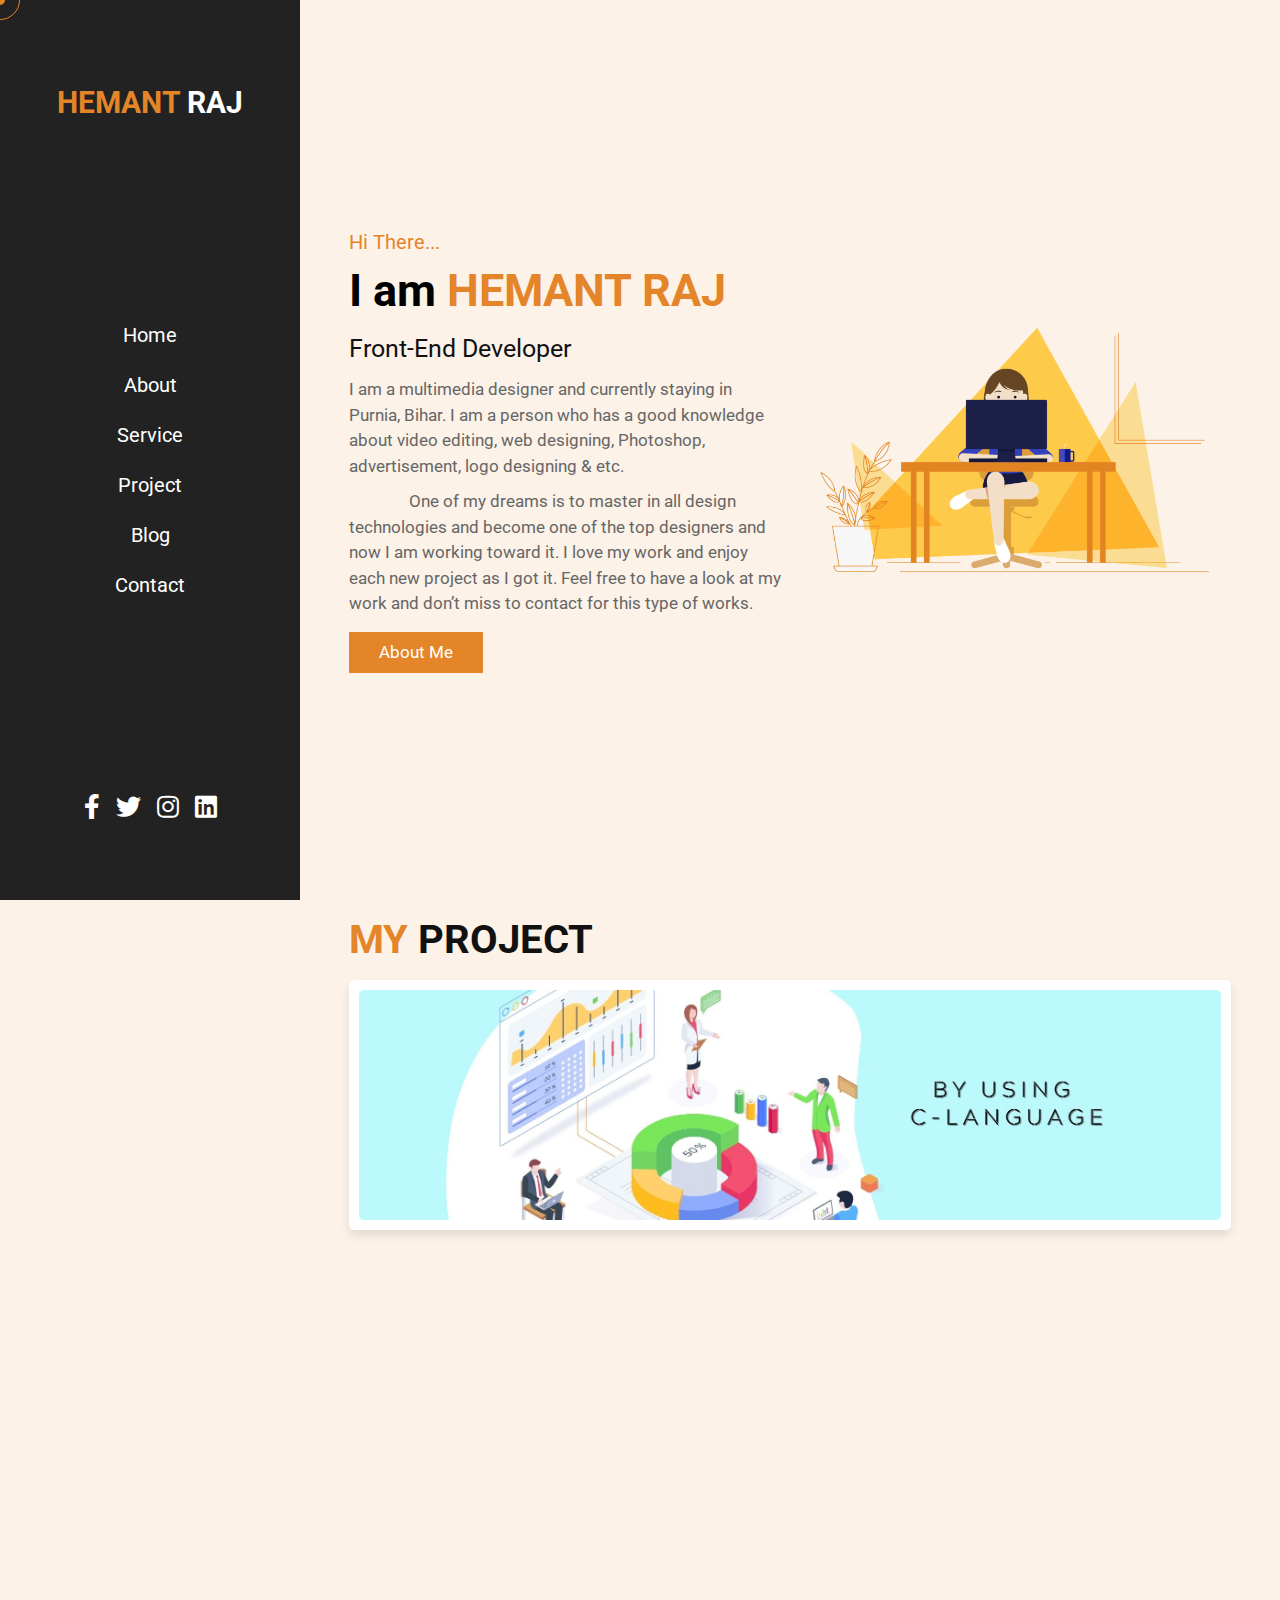
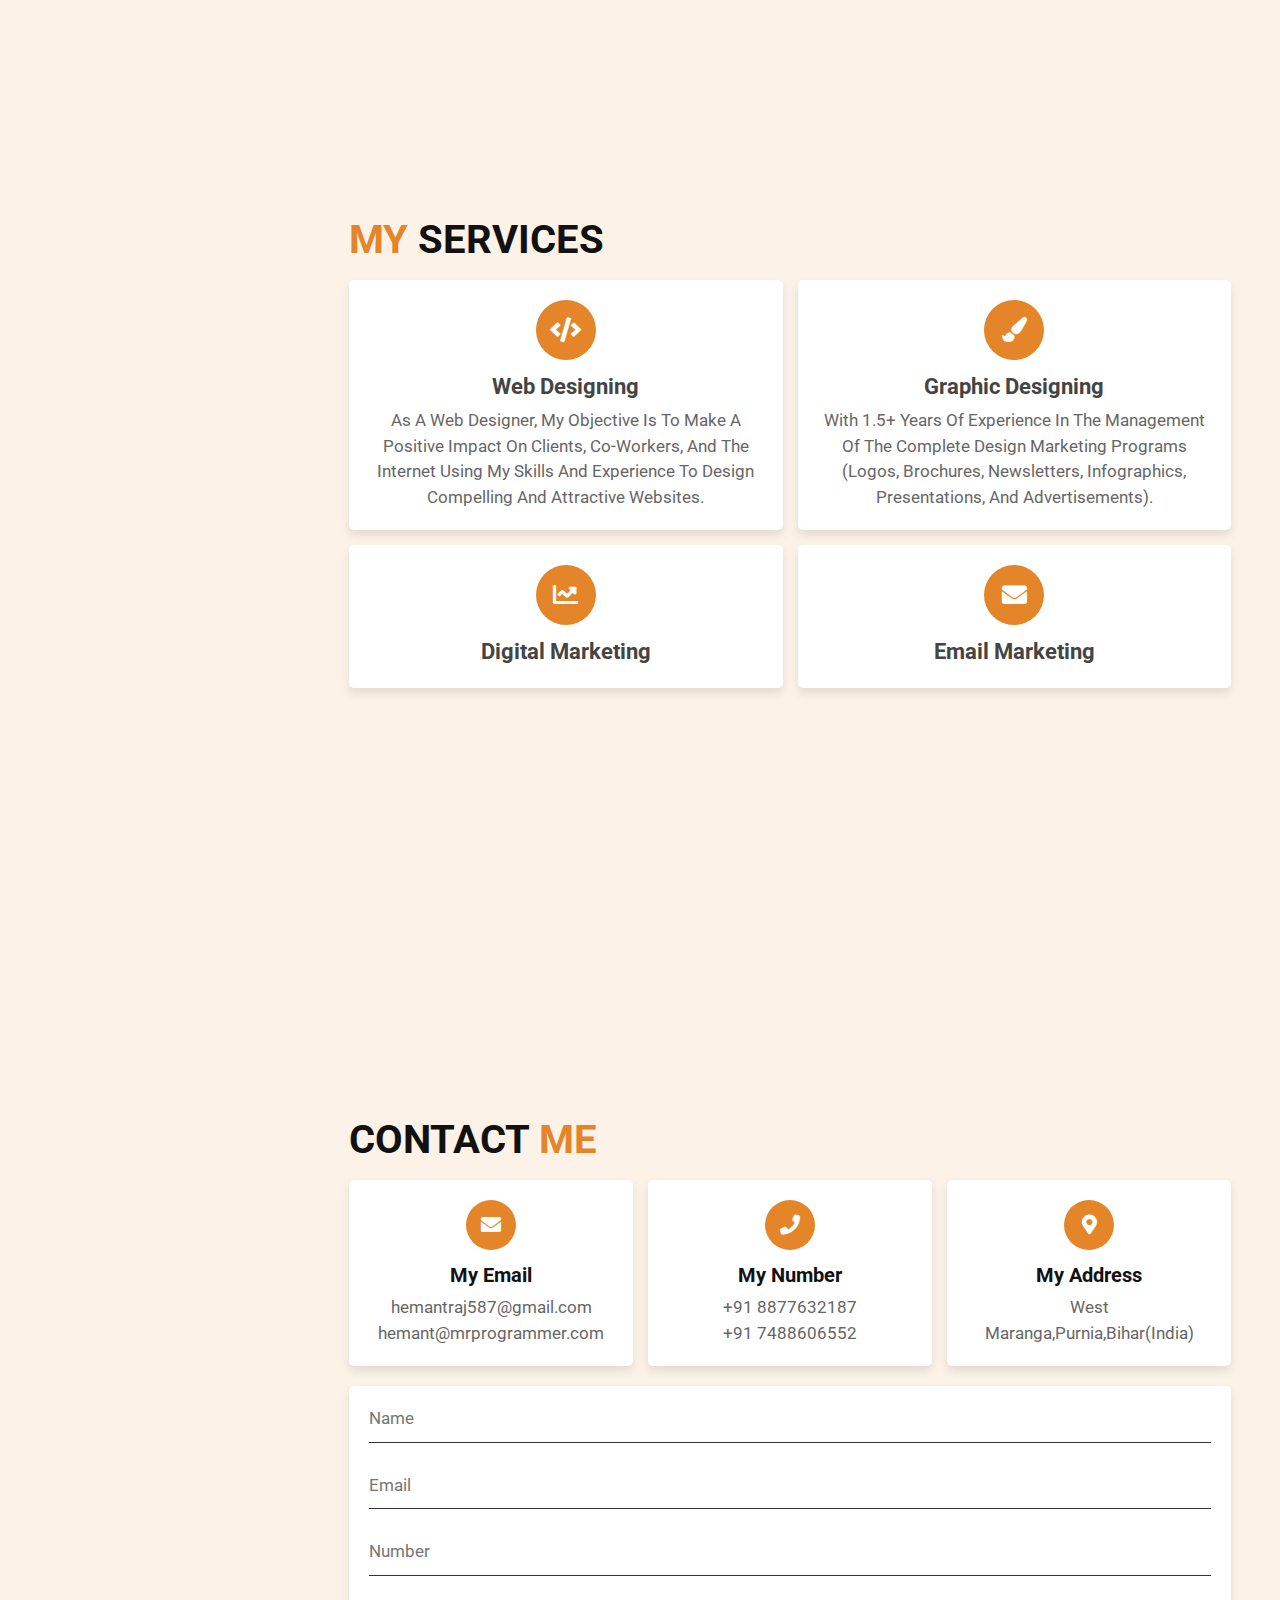
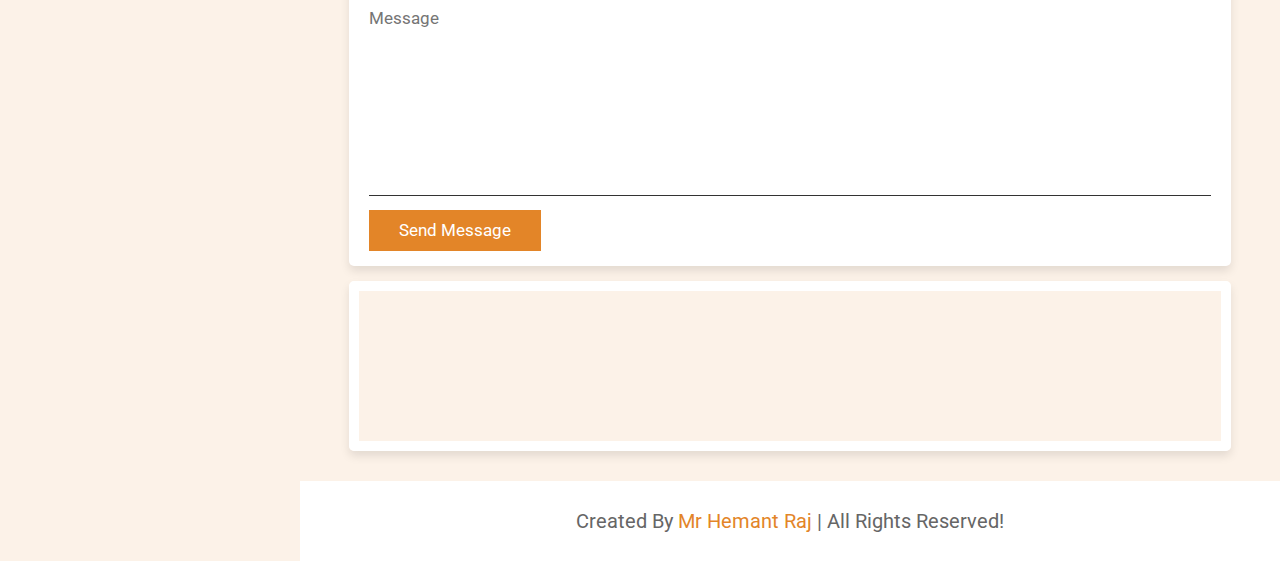
<file: index.html>
<!DOCTYPE html>
<html lang="en">

<head>
    <meta charset="UTF-8">
    <meta http-equiv="X-UA-Compatible" content="IE=edge">
    <meta name="viewport" content="width=device-width, initial-scale=1.0">
    <title>Hemant Raj</title>

    <!-- font awesome cdn link  -->
    <link rel="stylesheet" href="https://cdnjs.cloudflare.com/ajax/libs/font-awesome/5.15.3/css/all.min.css">

    <!-- custom css file link  -->
    <link rel="stylesheet" href="css/style.css">

</head>

<body>

    <!-- custom cursors  -->
    <div class="cursor-1"></div>
    <div class="cursor-2"></div>


    <div id="menu-bars" class="fas fa-bars"></div>

    <!-- header section starts  -->

    <header>

        <a href="https://hemantraj.me/" class="logo"> <span>hemant</span> raj </a>

        <nav class="navbar">
            <a href="index.html">home</a>
            <a href="about.html">about</a>
            <a href="#service">service</a>
            <!-- <a href="experience.html">experience</a> -->
            <a href="#portfolio">project</a>
            <a href="blog.html">Blog</a>
            <a href="#contact">contact</a>
        </nav>

        <div class="follow">
            <a href="https://m.facebook.com/hemantraj.yadav.7" class="fab fa-facebook-f"></a>
            <a href="#" class="fab fa-twitter"></a>
            <a href="https://www.instagram.com/hemant__087/" class="fab fa-instagram"></a>
            <a href="https://www.linkedin.com/m/in/hemant-raj087" class="fab fa-linkedin"></a>
        </div>

    </header>

    <!-- header section ends -->

    <!-- home section starts  -->

    <section class="home" id="home">

        <div class="content">
            <span class="hi"> hi there... </span>
            <h3> I am <span> Hemant raj </span> </h3>
            <p class="info"> Front-End Developer </p>
            <p class="text">I am a multimedia designer and currently staying in Purnia, Bihar. I am a person who has a
                good knowledge about video editing, web designing, Photoshop, advertisement, logo designing & etc. </p>
            <p class="text1">One of my dreams is to master in all design technologies and become one of the top
                designers and now I am working toward it. I love my work and enjoy each new project as I got it. Feel
                free to have a look at my work and don’t miss to contact for this type of works.</p>
            <a href="about.html" class="btn">about me</a>
        </div>

        <div class="image">
            <img src="gif.gif" alt="">
        </div>

    </section>

    <!-- home section ends -->

    <!-- about section starts  -->


    <!-- about section ends -->

    <!-- project section starts  -->

    <section class="portfolio" id="portfolio">

        <h1 class="heading"> <span> my </span> project </h1>

        <div class="box-container">

            <div class="box">
                <img src="images/img-1.jpg" alt="">
                <h3> project 01 </h3>
                <div class="icons">
                    <a href="#" class="fas fa-link"></a>
                    <a href="#" class="fas fa-share"></a>
                    <a href="#" class="fas fa-search"></a>
                </div>
            </div>

<!--             <div class="box">
                <img src="images/img-2.jpg" alt="">
                <h3> project 02 </h3>
                <div class="icons">
                    <a href="#" class="fas fa-link"></a>
                    <a href="#" class="fas fa-share"></a>
                    <a href="#" class="fas fa-search"></a>
                </div>
            </div>

            <div class="box">
                <img src="images/img-3.jpg" alt="">
                <h3> project 03 </h3>
                <div class="icons">
                    <a href="#" class="fas fa-link"></a>
                    <a href="#" class="fas fa-share"></a>
                    <a href="#" class="fas fa-search"></a>
                </div>
            </div>

            <div class="box">
                <img src="images/img-4.jpg" alt="">
                <h3> project 04 </h3>
                <div class="icons">
                    <a href="#" class="fas fa-link"></a>
                    <a href="#" class="fas fa-share"></a>
                    <a href="#" class="fas fa-search"></a>
                </div>
            </div>

            <div class="box">
                <img src="images/img-5.jpg" alt="">
                <h3> project 05 </h3>
                <div class="icons">
                    <a href="#" class="fas fa-link"></a>
                    <a href="#" class="fas fa-share"></a>
                    <a href="#" class="fas fa-search"></a>
                </div>
            </div>

            <div class="box">
                <img src="images/img-6.jpg" alt="">
                <h3> project 06 </h3>
                <div class="icons">
                    <a href="#" class="fas fa-link"></a>
                    <a href="#" class="fas fa-share"></a>
                    <a href="#" class="fas fa-search"></a>
                </div>
            </div>
 -->
        </div>

    </section>

    <!-- portfolio section ends -->
    <!-- service section starts  -->

    <section class="service" id="service">

        <h1 class="heading"> <span> my </span> services </h1>

        <div class="box-container">

            <div class="box">
                <i class="fas fa-code"></i>
                <h3>Web Designing</h3>
                <p>As a web designer, my objective is to make a positive impact on clients, co-workers, and the Internet
                    using my skills and experience to design compelling and attractive websites.</p>
            </div>

            <div class="box">
                <i class="fas fa-paint-brush"></i>
                <h3>Graphic Designing</h3>
                <p> with 1.5+ years of experience in the management of the complete design marketing programs (logos,
                    brochures, newsletters, infographics, presentations, and advertisements).</p>
            </div>

            <!-- <div class="box">
                <i class="fas fa-mobile"></i>
                <h3>responsive design</h3>
                <p>Lorem ipsum dolor sit amet consectetur adipisicing elit. Sit, facere?</p>
            </div> -->

            <!-- <div class="box">
                <i class="fas fa-bullhorn"></i>
                <h3>seo marketing</h3>
                <p>Lorem ipsum dolor sit amet consectetur adipisicing elit. Sit, facere?</p>
            </div> -->

            <div class="box">
                <i class="fas fa-chart-line"></i>
                <h3>digital marketing</h3>
                <!-- <p>Lorem ipsum dolor sit amet consectetur adipisicing elit. Sit, facere?</p> -->
            </div>

            <div class="box">
                <i class="fas fa-envelope"></i>
                <h3>email marketing</h3>
                <!-- <p>Lorem ipsum dolor sit amet consectetur adipisicing elit. Sit, facere?</p> -->
            </div>

        </div>

    </section>

    <!-- service section ends -->
    <!-- contact section starts  -->

    <section class="contact" id="contact">

        <h1 class="heading"> contact <span> me </span> </h1>

        <div class="icons-container">

            <div class="icons">
                <i class="fas fa-envelope"></i>
                <h3>my email</h3>
                <p>hemantraj587@gmail.com</p>
                <p>hemant@mrprogrammer.com</p>
            </div>

            <div class="icons">
                <i class="fas fa-phone"></i>
                <h3>my number</h3>
                <p>+91 8877632187</p>
                <p>+91 7488606552</p>
            </div>

            <div class="icons">
                <i class="fas fa-map-marker-alt"></i>
                <h3>my address</h3>
                <p>West Maranga,Purnia,Bihar(India)</p>
            </div>

        </div>

        <div class="row">

            <form action="">

                <input type="text" placeholder="name" class="box">
                <input type="email" placeholder="email" class="box">
                <input type="number" placeholder="number" class="box">

                <textarea name="" placeholder="message" id="" cols="30" rows="10"></textarea>

                <input type="submit" class="btn" value="send message">

            </form>

            <iframe class="map"
                src="https://www.google.com/maps/embed?pb=!1m18!1m12!1m3!1d57485.50297031727!2d87.44409560800528!3d25.775717909242243!2m3!1f0!2f0!3f0!3m2!1i1024!2i768!4f13.1!3m3!1m2!1s0x39eff97656feec5f%3A0xc57dda35d9a83807!2sPurnia%2C%20Bihar!5e0!3m2!1sen!2sin!4v1639936698430!5m2!1sen!2sin"
                allowfullscreen="" loading="lazy"></iframe>

        </div>


    </section>

    <!-- contact section ends -->

    <!-- footer section  -->
    <footer class="footer"> created by <span> Mr Hemant Raj </span> | all rights reserved! </footer>






















    <!-- custom js file link  -->
    <script src="js/script.js"></script>

</body>

</html>
</file>
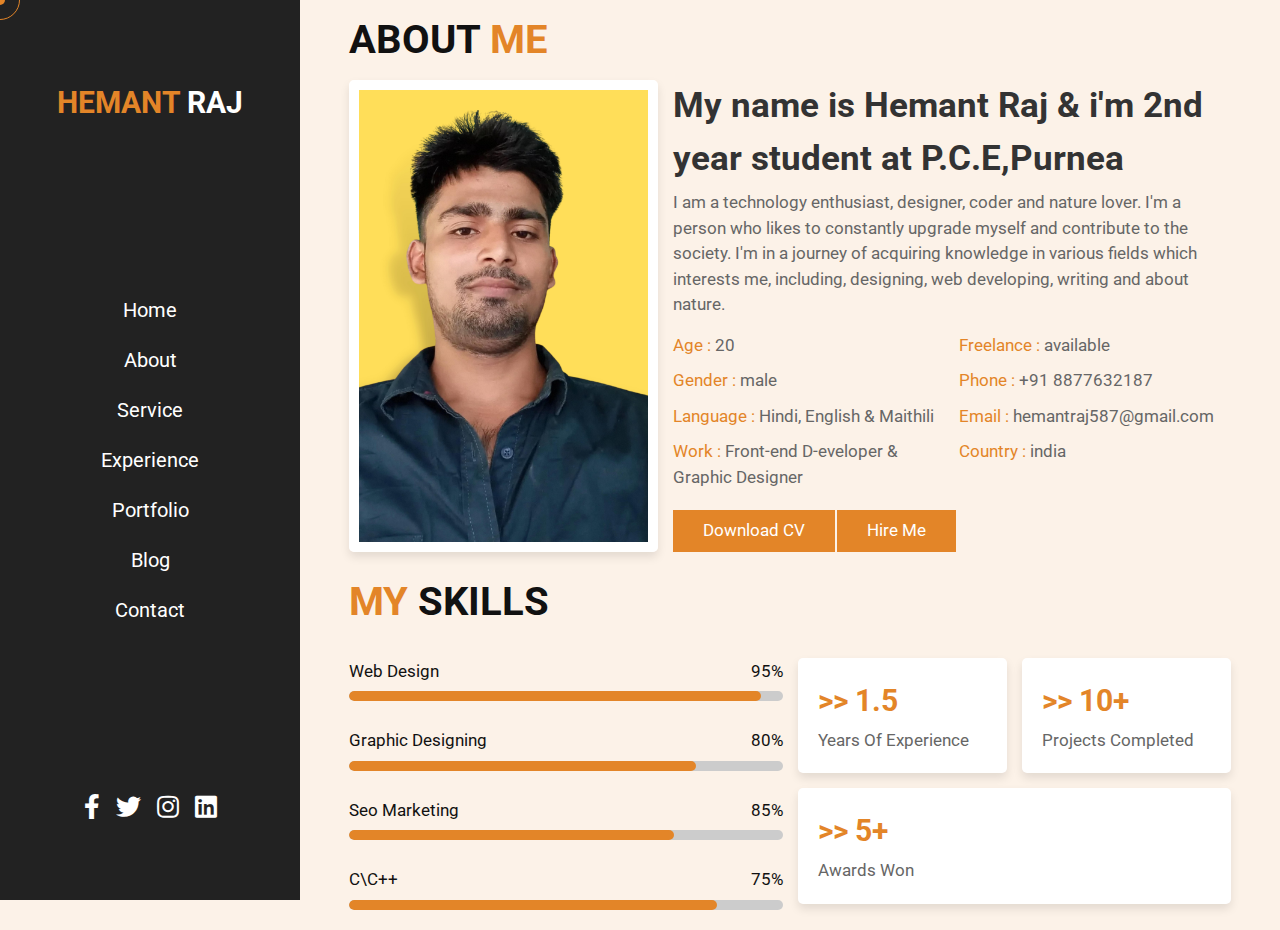
<file: about.html>
<!DOCTYPE html>
<html lang="en">
<head>
    <meta charset="UTF-8">
    <meta http-equiv="X-UA-Compatible" content="IE=edge">
    <meta name="viewport" content="width=device-width, initial-scale=1.0">
    <title>About me</title>

    
    <!-- font awesome cdn link  -->
    <link rel="stylesheet" href="https://cdnjs.cloudflare.com/ajax/libs/font-awesome/5.15.3/css/all.min.css">

    <!-- custom css file link  -->
    <link rel="stylesheet" href="css/style.css">

    
</head>
<body>
     <!-- custom cursors  -->
     <div class="cursor-1"></div>
     <div class="cursor-2"></div>
 
 
     <div id="menu-bars" class="fas fa-bars"></div>
 
     <!-- header section starts  -->
    <!-- header section starts  -->

<header>

    <a href="https://hemantraj.me/" class="logo"> <span>hemant</span> raj </a>

    <nav class="navbar">
        <a href="index.html">home</a>
        <a href="about.html">about</a>
        <a href="index.html">service</a>
        <a href="experience.html">experience</a>
        <a href="index.html">portfolio</a>
        <a href="blog.html">Blog</a>
        <a href="index.html">contact</a>
    </nav>

    <div class="follow">
        <a href="https://m.facebook.com/hemantraj.yadav.7" class="fab fa-facebook-f"></a>
        <a href="#" class="fab fa-twitter"></a>
        <a href="https://www.instagram.com/hemant__087/" class="fab fa-instagram"></a>
        <a href="https://www.linkedin.com/m/in/hemant-raj087" class="fab fa-linkedin"></a>
    </div>

</header>

<!-- header section ends -->

    <section class="about" id="about">

        <h1 class="heading"> about <span> me </span> </h1>
        
        <div class="row-1">
        
            <div class="image">
                <img src="images/about-img.jpg" alt="">
            </div>
        
            <div class="content">
                <h3> My name is Hemant Raj & i'm 2nd year student at P.C.E,Purnea </h3>
                <p>I am a technology enthusiast, designer, coder and nature lover. I'm a person who likes to constantly upgrade myself and contribute to the society. I'm in a journey of acquiring knowledge in various fields which interests me, including, designing, web developing, writing and about nature.</p>
                <div class="box-container">
                    <div class="box">
                        <p> <span> age : </span> 20 </p>
                        <p> <span> gender : </span> male </p>
                        <p> <span> language : </span> Hindi, English & Maithili </p>
                        <p> <span> work : </span> Front-end D-eveloper & Graphic Designer </p>
                    </div>
                    <div class="box">
                        <p> <span> freelance : </span> available </p>
                        <p> <span> phone : </span> +91 8877632187 </p>
                        <p> <span> email : </span> hemantraj587@gmail.com </p>
                        <p> <span> country : </span> india </p>
                    </div>
                </div>
                <a href="Hemant's Resume.pdf" class="btn"download>download CV</a>
                <a href="mailto:hemantraj587@gmail.com" class="btn">hire me</a>
            </div>
        
        </div>
        
        <h1 class="heading"> <span> my </span> skills </h1>
        
        <div class="row-2">
        
            <div class="skills">
                <div class="progress">
                    <h3> Web Design <span> 95% </span> </h3>
                    <div class="bar"> <span></span> </div>
                </div>
                <div class="progress">
                    <h3> Graphic Designing <span> 80% </span> </h3>
                    <div class="bar"> <span></span> </div>
                </div>
                <div class="progress">
                    <h3> seo marketing <span> 85% </span> </h3>
                    <div class="bar"> <span></span> </div>
                </div>
                <div class="progress">
                    <h3> C\C++ <span> 75% </span> </h3>
                    <div class="bar"> <span></span> </div>
                </div>
            </div>
        
            <div class="box-container">
        
                <div class="box">
                    <h3> >> 1.5 </h3>
                    <p>years of experience</p>
                </div>
                <div class="box">
                    <h3> >> 10+ </h3>
                    <p>projects completed</p>
                </div>
                <div class="box">
                    <h3> >> 5+ </h3>
                    <p>awards won</p>
                </div>
        
            </div>
        
        </div>
        
        </section>
        



        
    <!-- custom js file link  -->
    <script src="js/script.js"></script>

</body>
</html>
</file>
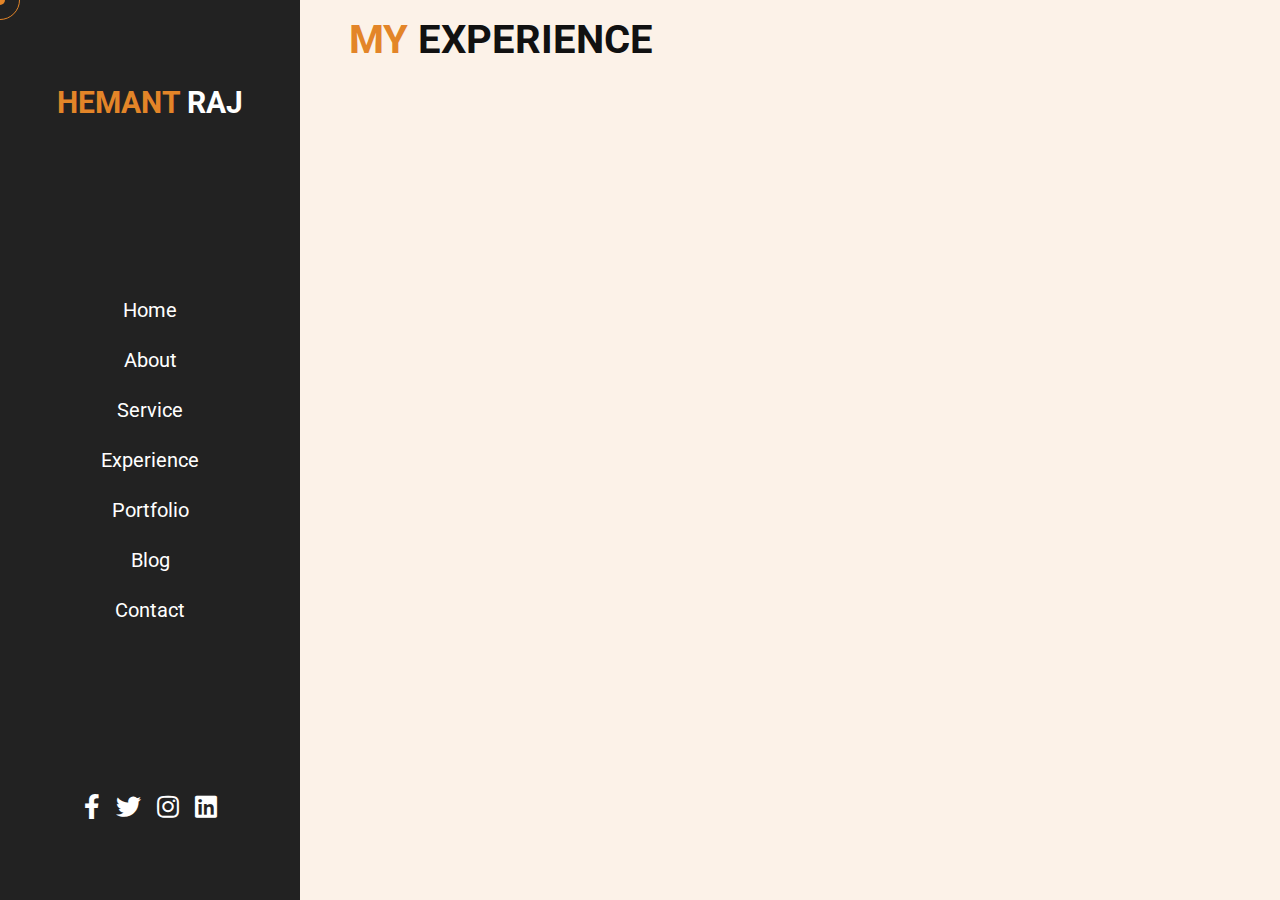
<file: experience.html>
<!-- experience section starts  -->
<!DOCTYPE html>
<html lang="en">
<head>
    <meta charset="UTF-8">
    <meta http-equiv="X-UA-Compatible" content="IE=edge">
    <meta name="viewport" content="width=device-width, initial-scale=1.0">
    <title>Experience</title>

      <!-- font awesome cdn link  -->
      <link rel="stylesheet" href="https://cdnjs.cloudflare.com/ajax/libs/font-awesome/5.15.3/css/all.min.css">

      <!-- custom css file link  -->
      <link rel="stylesheet" href="css/style.css">
  
</head>
<body>
     <!-- custom cursors  -->
     <div class="cursor-1"></div>
     <div class="cursor-2"></div>
 
 
     <div id="menu-bars" class="fas fa-bars"></div>
 
     <!-- header section starts  -->
    <!-- header section starts  -->

<header>

    <a href="https://hemantraj.me/" class="logo"> <span>hemant</span> raj </a>

    <nav class="navbar">
        <a href="index.html">home</a>
        <a href="about.html">about</a>
        <a href="index.html">service</a>
        <a href="experience.html">experience</a>
        <a href="index.html">portfolio</a>
        <a href="blog.html">Blog</a>
        <a href="index.html">contact</a>
    </nav>

    <div class="follow">
        <a href="https://m.facebook.com/hemantraj.yadav.7" class="fab fa-facebook-f"></a>
        <a href="#" class="fab fa-twitter"></a>
        <a href="https://www.instagram.com/hemant__087/" class="fab fa-instagram"></a>
        <a href="https://www.linkedin.com/m/in/hemant-raj087" class="fab fa-linkedin"></a>
    </div>

</header>

<!-- header section ends -->
    
<section class="experience" id="experience">

    <h1 class="heading"> <span> my </span> experience </h1>

    <!-- <div class="box-container">

        <div class="box">
            <div class="content">
                <span> 2015 - 2016 </span>
                <h3>front-end development</h3>
                <p>Lorem ipsum dolor sit amet consectetur adipisicing elit. Vitae vel quasi consectetur expedita ipsam similique maiores ipsa? Error, debitis ullam.</p>
            </div>
        </div>

        <div class="box">
            <div class="content">
                <span> 2016 - 2017 </span>
                <h3>front-end development</h3>
                <p>Lorem ipsum dolor sit amet consectetur adipisicing elit. Vitae vel quasi consectetur expedita ipsam similique maiores ipsa? Error, debitis ullam.</p>
            </div>
        </div>

        <div class="box">
            <div class="content">
                <span> 2017 - 2018 </span>
                <h3>front-end development</h3>
                <p>Lorem ipsum dolor sit amet consectetur adipisicing elit. Vitae vel quasi consectetur expedita ipsam similique maiores ipsa? Error, debitis ullam.</p>
            </div>
        </div>

        <div class="box">
            <div class="content">
                <span> 2018 - 2019 </span>
                <h3>front-end development</h3>
                <p>Lorem ipsum dolor sit amet consectetur adipisicing elit. Vitae vel quasi consectetur expedita ipsam similique maiores ipsa? Error, debitis ullam.</p>
            </div>
        </div>

        <div class="box">
            <div class="content">
                <span> 2019 - 2020 </span>
                <h3>front-end development</h3>
                <p>Lorem ipsum dolor sit amet consectetur adipisicing elit. Vitae vel quasi consectetur expedita ipsam similique maiores ipsa? Error, debitis ullam.</p>
            </div>
        </div>

        <div class="box">
            <div class="content">
                <span> 2020 - 2021 </span>
                <h3>front-end development</h3>
                <p>Lorem ipsum dolor sit amet consectetur adipisicing elit. Vitae vel quasi consectetur expedita ipsam similique maiores ipsa? Error, debitis ullam.</p>
            </div>
        </div>

    </div> -->

</section>

<!-- experience section ends -->

</body>
</html>
</file>
<file: css/style.css>
@import url('https://fonts.googleapis.com/css2?family=Roboto:wght@100;300;400;500;700&display=swap');

:root{
    --main-color:#e38528;
}

*{
    font-family: 'Roboto', sans-serif;
    margin:0; padding:0;
    box-sizing: border-box;
    outline: none; border:none;
    text-decoration: none;
    text-transform: capitalize;
    transition: all .2s linear;
    line-height: 1.5;
}

html{
    font-size: 62.5%;
    overflow-x: hidden;
    scroll-behavior: smooth;
}

body{
    background: #fcf2e8;
    padding-left: 30rem;
}

section{
    padding:1rem 5%;
    min-height: 100vh;
}

.heading{
    font-size: 4rem;
    padding-bottom: 1rem;
    color:#111;
    text-transform: uppercase;
}

.heading span{
    color:var(--main-color);
    text-transform: uppercase;
}

.btn{
    display: inline-block;
    margin-top: 1rem;
    padding:.8rem 3rem;
    background:var(--main-color);
    color:#fff;
    cursor: pointer;
    font-size: 1.7rem;
}

.btn:hover{
    background:#111;
    letter-spacing: .2rem;
}

header{
    position: fixed;
    top:0; left:0; bottom:0;
    background:#222;
    display: flex;
    align-items: center;
    justify-content: space-between;
    z-index: 1000;
    flex-flow: column;
    padding:8rem 2rem;
    width:30rem;
    text-align: center;
}

header .logo{
    text-transform: uppercase;
    color:#fff;
    font-size: 3rem;
    font-weight: bolder;
}

header .logo span{
    text-transform: uppercase;
    color:var(--main-color);
}

header .navbar a{
    display: block;
    font-size: 2rem;
    color:#fff;
    margin:2rem 0;
}

header .navbar a:hover{
    letter-spacing: .2rem;
    color:var(--main-color);
}

header .follow a{
    font-size: 2.5rem;
    color:#fff;
    margin:0 .7rem;
}

header .follow a:hover{
    color:var(--main-color);
}

#menu-bars{
    position: fixed;
    top:1rem; right: 1rem;
    z-index: 10000;
    background:var(--main-color);
    color:#fff;
    border-radius: .5rem;
    padding:1rem 1.5rem;
    font-size: 3rem;
    cursor:pointer;
    display: none;
}

.cursor-1{
    position: absolute;
    top:0; left:0;
    height:1rem; width:1rem;
    background: var(--main-color);
    pointer-events: none;
    transform: translate(-50%, -50%);
    border-radius: 50%;
    z-index: 10000;
}

.cursor-1.active{
    height:7rem;
    width:7rem;
    opacity: .3;
}

.cursor-2{
    position: absolute;
    top:0; left:0;
    height:4rem; width:4rem;
    border:.1rem solid var(--main-color);
    pointer-events: none;
    transform: translate(-50%, -50%);
    border-radius: 50%;
    z-index: 10000;
    transition: .3s linear;
}

.cursor-2.active{
    display: none;
}

.home{
    display: flex;
    align-items: center;
    flex-wrap: wrap;
    gap:1.5rem;
}

.home .image{
    flex:1 1 40rem;
}

.home .image img{
    width:100%;
}

.home .content{
    flex:1 1 40rem;
}

.home .content .hi{
    font-size: 2rem;
    color:var(--main-color);
}

.home .content h3{
    font-size: 4.5rem;
    color:rgb(0, 0, 0);
    text-transform: none;
}

.home .content h3 span{
    color:var(--main-color);
  text-transform: uppercase;
}

.home .content .info{
    font-size: 2.5rem;
    color:#111;
    padding:.5rem 0;
    text-transform: none;
}

.home .content .text{
    font-size: 1.7rem;
    color:#666;
    padding:.5rem 0;
    text-transform: none;
}
.home .content .text1{
    font-size: 1.7rem;
    color:#666;
    padding:.5rem 0;
    text-indent: 60px;
    text-transform: none;
}

.about .row-1{
    display: flex;
    flex-wrap: wrap;
    gap:1.5rem;
    padding-bottom: 2rem;
}

.about .row-1 .image{
    flex:1 1 25rem;
}

.about .row-1 .image img{
    height: 100%;
    width:100%;
    object-fit: cover;
    border:1rem solid #fff;
    border-radius: .5rem;
    box-shadow: 0 .5rem 1rem rgba(0,0,0,.1);
}

.about .row-1 .content{
    flex:1 1 50rem;
}

.about .row-1 .content h3{
    color:#333;
    font-size: 3.5rem;
    text-transform: none;
}

.about .row-1 .content p{
    color:#666;
    font-size: 1.7rem;
    padding:.5rem 0;
    text-transform: none;
}

.about .row-1 .content .box-container{
    display: flex;
    flex-wrap: wrap;
    gap:1.5rem;
    padding: 0.5rem 0;
}

.about .row-1 .content .box-container .box{
    flex:1 1 20rem;
}

.about .row-1 .content .box-container .box span{
    color:var(--main-color);
}

.about .row-2{
    display: flex;
    flex-wrap: wrap;
    gap:1.5rem;
    align-items: center;
}

.about .row-2 .skills{
    flex:1 1 40rem;
}

.about .row-2 .skills .progress{
    padding:1rem 0;
}

.about .row-2 .skills .progress h3{
    display: flex;
    justify-content: space-between;
    padding:.7rem 0;
    font-size: 1.7rem;
    color:#111;
    font-weight: 400;
}

.about .row-2 .skills .progress .bar{
    width:100%;
    background:#ccc;
    overflow:hidden;
    height:1rem;
    border-radius: 50rem;
}

.about .row-2 .skills .progress .bar span{
    display:block;
    height:100%;
    background:var(--main-color);
    border-radius: 50rem;
}

.about .row-2 .skills .progress:nth-child(1) .bar span{
    width:95%;
}

.about .row-2 .skills .progress:nth-child(2) .bar span{
    width:80%;
}

.about .row-2 .skills .progress:nth-child(3) .bar span{
    width:75%;
}

.about .row-2 .skills .progress:nth-child(4) .bar span{
    width:85%;
}

.about .row-2 .box-container{
    flex:1 1 40rem;
    display: flex;
    flex-wrap: wrap;
    gap:1.5rem;
}

.about .row-2 .box-container .box{
    flex:1 1 15rem;
    background:#fff;
    padding:2rem;
    border-radius: .5rem;
    box-shadow: 0 .5rem 1rem rgba(0,0,0,.1);
}

.about .row-2 .box-container .box h3{
    color:var(--main-color);
    font-size: 3rem;
}

.about .row-2 .box-container .box p{
    color:#666;
    font-size: 1.7rem;
    padding-top: .5rem;
}

.service .box-container{
    display: flex;
    flex-wrap: wrap;
    gap:1.5rem;
}

.service .box-container .box{
    flex:1 1 30rem;
    text-align: center;
    padding:2rem;
    background:#fff;
    border-radius: .5rem;
    box-shadow:0 .5rem 1rem rgba(0,0,0,.1);
}

.service .box-container .box i{
    height:6rem;
    width:6rem;
    line-height: 6rem;
    font-size: 2.5rem;
    color:#fff;
    background:var(--main-color);
    border-radius: 50%;
}

.service .box-container .box h3{
    color:#444;
    font-size: 2.2rem;
    padding-top: 1rem;
}

.service .box-container .box p{
    color:#666;
    font-size: 1.7rem;
    padding-top: .5rem;
}

.experience .box-container{
    display: flex;
    flex-wrap: wrap;
}

.experience .box-container .box{
    position: relative;
    flex:1 1 33rem;
    border-left: .2rem solid var(--main-color);
    padding-left: 2rem;
    padding-right: 2rem;
    padding-bottom: 2rem;    
}

.experience .box-container .box::before{
    content: '';
    position: absolute;
    top:0; left:-1rem;
    height:2rem;
    width:2rem;
    border-radius: 50%;
    background:var(--main-color);
}

.experience .box-container .box .content{
    background:#fff;
    padding:1.5rem;
    box-shadow: 0 .5rem 1rem rgba(0,0,0,.1);
    border-radius: .5rem;
}

.experience .box-container .box .content span{
    color:#fff;
    font-size: 1.7rem;
    background:var(--main-color);
    border-radius: 50rem;
    padding:.4rem 1rem;
}

.experience .box-container .box .content h3{
    font-size: 2.5rem;
    padding:.5rem 0;
    color:#111;
}

.experience .box-container .box .content p{
    font-size: 1.5rem;
    color:#666;
}

.portfolio .box-container{
    display: flex;
    flex-wrap: wrap;
    gap:1.5rem;
}

.portfolio .box-container .box{
    flex:1 1 30rem;
    height:25rem;
    position: relative;
    overflow:hidden;
    border:1rem solid #fff;
    box-shadow: 0 .5rem 1rem rgba(0,0,0,.1);
    background:#fff;
    border-radius: .5rem;
}

.portfolio .box-container .box img{
    height:100%;
    width:100%;
    object-fit: cover;
    border-radius: .5rem;
    position: relative;
    z-index: 1;
}

.portfolio .box-container .box:hover img{
    height:75%;
    width:75%;
}

.portfolio .box-container .box h3{
    position: absolute;
    bottom:.5rem; left:1rem;
    font-size: 2.5rem;
    color:#333;
    text-transform: uppercase;
}

.portfolio .box-container .box .icons{
    position: absolute;
    top:1rem; right:1rem;
}

.portfolio .box-container .box .icons a{
    display: block;
    height:4rem;
    width:4rem;
    border-radius: .5rem;
    background: #eee;
    color:#333;
    font-size: 1.7rem;
    line-height: 4rem;
    text-align: center;
    margin-bottom: 1rem;
}

.portfolio .box-container .box .icons a:hover{
    background:var(--main-color);
    color:#fff;
    text-transform: none;
}

.contact .icons-container{
    display: flex;
    gap:1.5rem;
    flex-wrap: wrap;
    padding-bottom: 2rem;
}

.contact .icons-container .icons{
    flex:1 1 25rem;
    text-align: center;
    padding:2rem;
    background:#fff;
    box-shadow: 0 .5rem 1rem rgba(0,0,0,.1);
    border-radius: .5rem;
    text-transform: lowercase;
}

.contact .icons-container .icons i{
    height:5rem;
    width:5rem;
    line-height: 5rem;
    font-size: 2rem;
    background: var(--main-color);
    color:#fff;
    border-radius: 50%;
}

.contact .icons-container .icons h3{
    color:#111;
    font-size: 2rem;
    padding:.5rem 0;
    padding-top: 1rem;
}

.contact .icons-container .icons p{
    color:#666;
    font-size: 1.7rem;
    text-transform: none;
}

.contact .row{
    display: flex;
    flex-wrap: wrap;
    gap:1.5rem;
}

.contact .row form{
    flex:1 1 55rem;
    background:#fff;
    padding:0 2rem;
    box-shadow: 0 .5rem 1rem rgba(0,0,0,.1);
    border-radius: .5rem;
}

.contact .row .map{
    flex:1 1 25rem;
    border:1rem solid #fff;
    box-shadow: 0 .5rem 1rem rgba(0,0,0,.1);
    border-radius: .5rem;
    width: 100%;
}

.contact .row form .box,
.contact .row form textarea{
    width: 100%;
    border-bottom: .1rem solid #333;
    color:#333;
    text-transform: none;
    font-size: 1.7rem;
    padding:1rem 0;
    margin:1rem 0;
}

.contact .row form .box:focus,
.contact .row form textarea:focus{
    border-color: var(--main-color);
}

.contact .row form .box::placeholder,
.contact .row form textarea::placeholder{
    text-transform: capitalize;
}

.contact .row form textarea{
    height: 20rem;
    resize: none;
}

.contact .row form .btn{
    margin-top: 0;
    margin-bottom: 1.5rem;
}

.footer{
    margin-top: 2rem;
    font-size: 2rem;
    padding:2.5rem;
    text-align: center;
    color:#666;
    background: #fff;
}

.footer span{
    color:var(--main-color);
}


















/* media queries  */
@media (max-width:991px){

    html{
        font-size: 55%;
    }
    
    body{
        padding: 0;
    }

    #menu-bars{
        display: initial;
    }

    header{
        left:-120%;
    }

    header.active{
        left:0%;
    }

    .cursor-1,
    .cursor-2{
        display: none;
    }

}

@media (max-width:450px){

    html{
        font-size: 50%;
    }

    header{
        width:100%;
    }

    .experience .box-container .box{
        padding-right: 0;
    }

}
</file>
